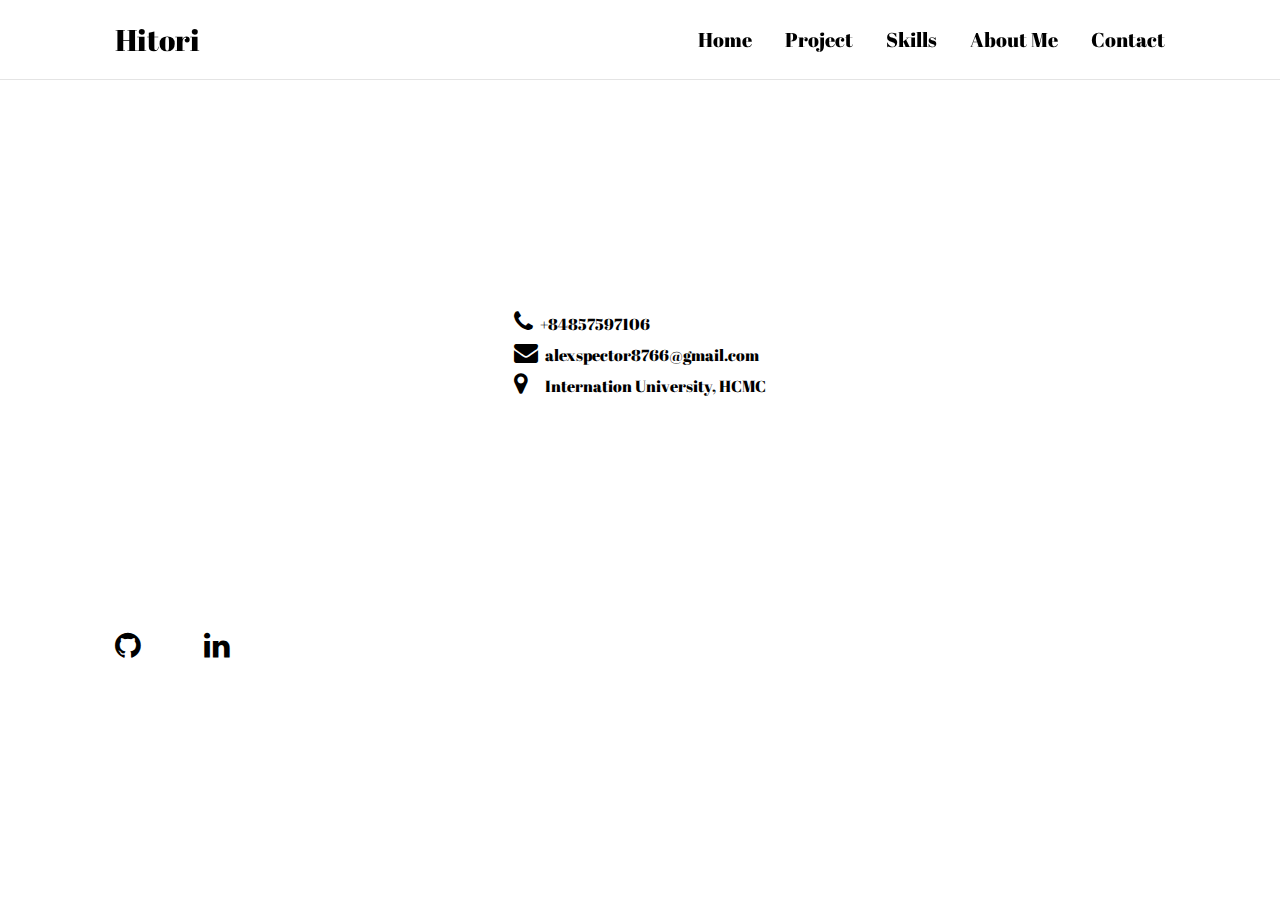
<file: html/contact.html>
<!DOCTYPE html>
<html lang="en">
<head>
    <meta charset="UTF-8">
    <meta name="viewport" content="width=device-width, initial-scale=1.0">
    <link href="https://fonts.googleapis.com/css2?family=Abril+Fatface&display=swap" rel="stylesheet">
    <link rel="stylesheet" href="https://cdnjs.cloudflare.com/ajax/libs/font-awesome/4.7.0/css/font-awesome.min.css">
    <link rel="stylesheet" href="https://fonts.googleapis.com/css2?family=Material+Symbols+Outlined:opsz,wght,FILL,GRAD@24,400,0,0&icon_names=mail" />
    <link rel="stylesheet" href="../style/header.css">
    <link rel="stylesheet" href="../style/contact.css">
    <title>Contact</title>
</head>
<body>
    <nav class="header">
        <a href="../index.html" class="leftHeader">
            Hitori
        </a>
        <div class="rightHeader">
            <a href="../index.html">Home</a>
            <a href="projectPage.html">Project</a>
            <a href="skillPage.html">Skills</a>
            <a href="aboutMePage.html">About Me</a>
            <a href="contact.html">Contact</a>
        </div>
    </nav>

    <div class="main-content">
        <div>
            <p><i class="fa fa-phone" style="font-size:24px; margin-right: 7px;"></i>+84857597106</p>
            <p><i class="fa fa-envelope" style="font-size:24px; margin-right: 7px;"></i>alexspector8766@gmail.com</p>
            <p><i class="fa fa-map-marker" style="font-size:24px; margin-right: 17px;"></i>Internation University, HCMC</p>
        </div>
    </div>
    
    <footer>
        <a href="https://github.com/Alexspector123" target="_blank"><i class="fa fa-github" style="font-size:30px; margin-left: 100px;"></i></a>
        <a href="https://www.linkedin.com/feed/" target="_blank"><i class="fa fa-linkedin" style="font-size:30px; margin-left: 30px;"></i></a>
    </footer>
</body>
</html>
</file>
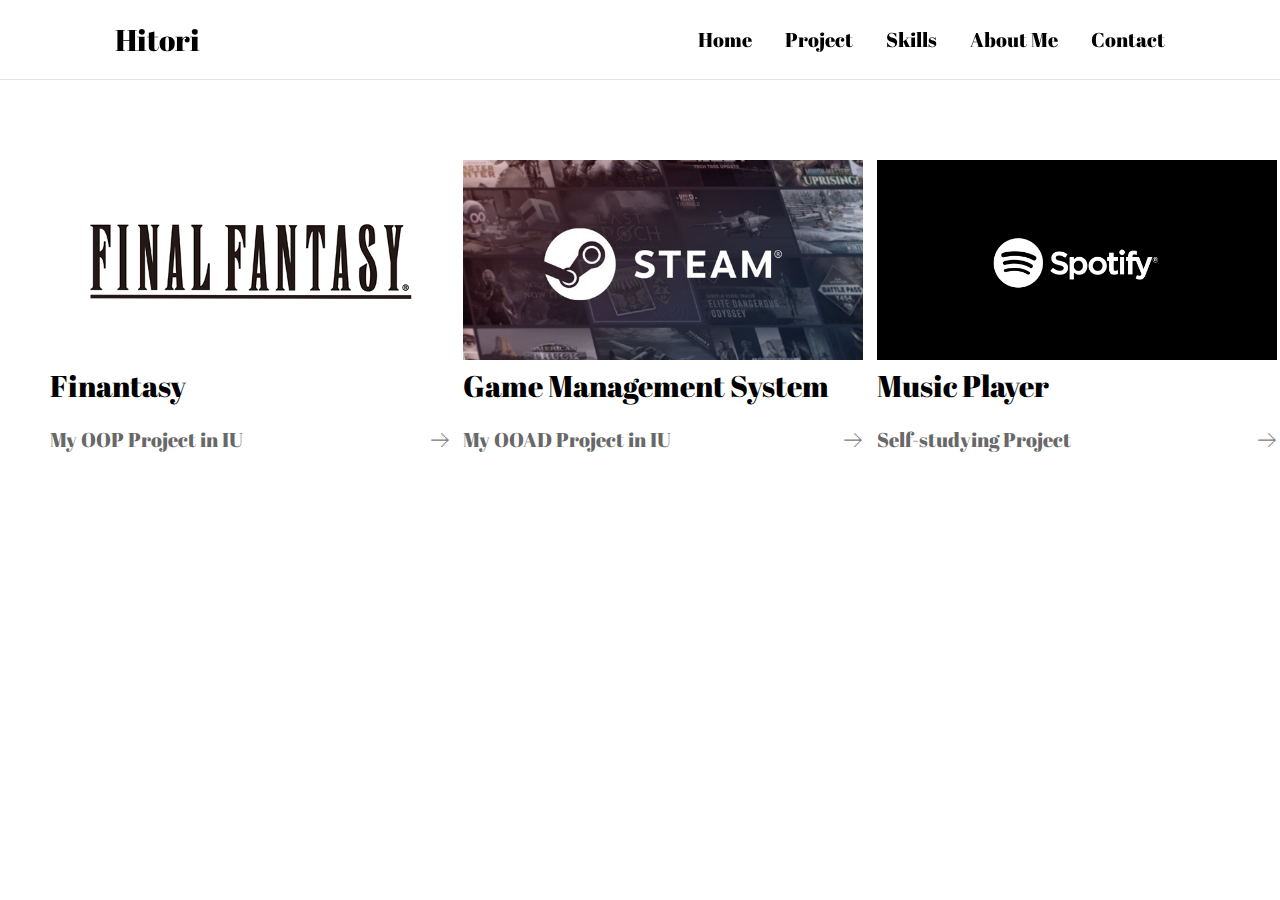
<file: html/projectPage.html>
<!DOCTYPE html>
<html lang="en">
<head>
    <meta charset="UTF-8">
    <meta name="viewport" content="width=device-width, initial-scale=1.0">
    <link href="https://fonts.googleapis.com/css2?family=Abril+Fatface&display=swap" rel="stylesheet">
    <link rel="stylesheet" href="../style/header.css">
    <link rel="stylesheet" href="../style/project.css">
    <title>Project</title>
</head>
<body>
    <nav class="header">
        <a href="../index.html" class="leftHeader">
            Hitori
        </a>
        <div class="rightHeader">
            <a href="../index.html">Home</a>
            <a href="projectPage.html">Project</a>
            <a href="skillPage.html">Skills</a>
            <a href="aboutMePage.html">About Me</a>
            <a href="contact.html">Contact</a>
        </div>
    </nav>

    <div class="container">
        <div class="card">
            <div>
                <img class="project-preview" src="../proj1.jpg">
            </div>
            <div class="content">
                    <div class="name">
                        Finantasy
                    </div>
                    <div class="description">
                        My OOP Project in IU
                    </div>
                <a class="link-description" href="https://github.com/Alexspector123/Finantasy" target="_blank">&#129122;</a>
            </div>
        </div>

        <div class="card">
            <div>
                <img class="project-preview" src="../proj2.jpg">
            </div>
            <div class="content">
                    <div class="name">
                        Game Management System
                    </div>
                    <div class="description">
                        My OOAD Project in IU
                    </div>
                <a class="link-description" href="https://github.com/Alexspector123/Game-Management-System" target="_blank">&#129122;</a>
            </div>
        </div>

        <div class="card">
            <div>
                <img class="project-preview" src="../proj3.png">
            </div>
            <div class="content">
                    <div class="name">
                        Music Player
                    </div>
                    <div class="description">
                        Self-studying Project
                    </div>
                <a class="link-description" href="">&#129122;</a>
            </div>
        </div>
    </div>
    <footer>
        <a href="https://github.com/Alexspector123" target="_blank"><i class="fa fa-github" style="font-size:30px; margin-left: 100px;"></i></a>
        <a href="https://www.linkedin.com/feed/" target="_blank"><i class="fa fa-linkedin" style="font-size:30px; margin-left: 30px;"></i></a>
    </footer>
</body>
</html>
</file>
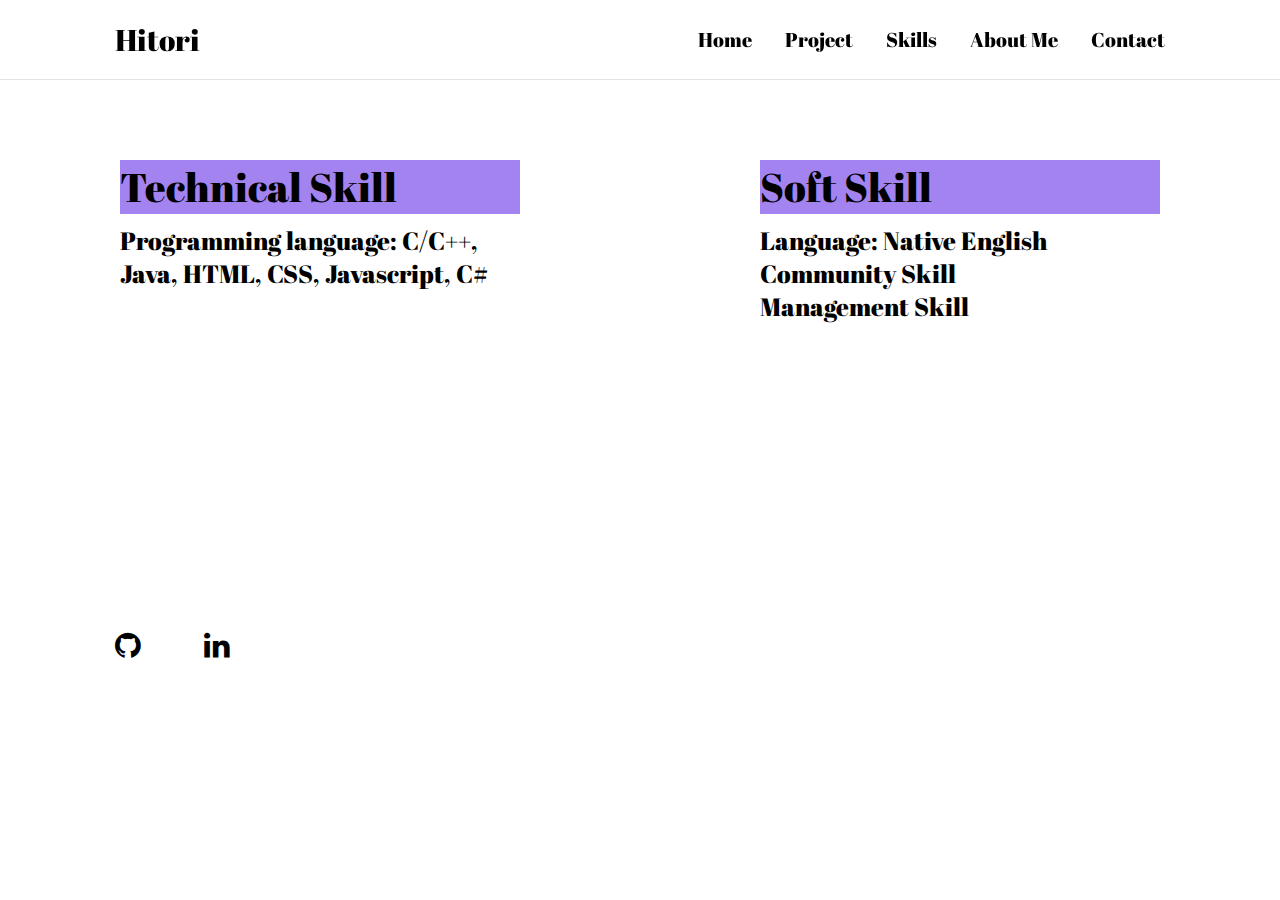
<file: html/skillPage.html>
<!DOCTYPE html>
<html lang="en">
<head>
    <meta charset="UTF-8">
    <meta name="viewport" content="width=device-width, initial-scale=1.0">
    <link href="https://fonts.googleapis.com/css2?family=Abril+Fatface&display=swap" rel="stylesheet">
    <link rel="stylesheet" href="https://cdnjs.cloudflare.com/ajax/libs/font-awesome/4.7.0/css/font-awesome.min.css">
    <link rel="stylesheet" href="../style/header.css">
    <link rel="stylesheet" href="../style/skill.css">
    <title>Skill</title>
</head>
<body>
    <nav class="header">
        <a href="../index.html" class="leftHeader">
            Hitori
        </a>
        <div class="rightHeader">
            <a href="../index.html">Home</a>
            <a href="projectPage.html">Project</a>
            <a href="skillPage.html">Skills</a>
            <a href="aboutMePage.html">About Me</a>
            <a href="contact.html">Contact</a>
        </div>
    </nav>

    <div class="main-content">
        <div class="content">
            <div class="skill-name">Technical Skill</div>
            <div class="skill-description">
                <p>Programming language: C/C++, Java, HTML, CSS, Javascript, C#</p>
            </div>
        </div>
        <div class="content">
            <div class="skill-name">Soft Skill</div>
            <div class="skill-description">
                <p>Language: Native English</p>
                <p>Community Skill</p>
                <p>Management Skill</p>
            </div>
        </div>
    </div>
    
    <footer>
        <a href="https://github.com/Alexspector123" target="_blank"><i class="fa fa-github" style="font-size:30px; margin-left: 100px;"></i></a>
        <a href="https://www.linkedin.com/feed/" target="_blank"><i class="fa fa-linkedin" style="font-size:30px; margin-left: 30px;"></i></a>
    </footer>
</body>
</html>
</file>
<file: style/header.css>
.header {
    display: flex;
    width: 100%;
    height: 80px;
    justify-content: space-between;
    align-items: center;

    position: fixed;
    top: 0;
    left: 0;
    right: 0;

    border-bottom-width: 1px;
    border-bottom-style: solid;
    border-bottom-color: rgb(228,228,228);
}

.leftHeader {
    padding-left: 100px;
    font-size: 30px;
}

.rightHeader {
    padding-right: 100px;
    flex-shrink: 0;
}

a {
    font-size: 20px;
    margin-left: 15px;
    margin-right: 15px;
    text-decoration: none;
    color: black;
    transition: color 0.4s;
}

.rightHeader a:hover {
    color: rgb(100,41,239);
}
</file>
<file: style/contact.css>
* {
    margin: 0;
    padding: 0;
    box-sizing: border-box;
    font-family: "Abril Fatface";
}

body {
    padding-top: 80px;
}

.main-content {
    display: flex;
    justify-content: center;
    align-items: center;
    height: 550px;
}

p {
    margin-bottom: 5px;
}
</file>
<file: style/project.css>
* {
    margin: 0;
    padding: 0;
    box-sizing: border-box;
    font-family: "Abril Fatface";
}

body {
    padding-top: 80px;
}

.container {
    display: grid;
    grid-auto-flow: column;
    align-items: center;
    height: auto;
    gap: 10px;
    padding-left: 50px;
    padding-bottom: 10px;
    margin-top: 80px;

    overflow-x: auto;
    scroll-behavior: smooth;
    white-space: nowrap;
}

.container::-webkit-scrollbar {
    height: 6px;
    transition: height 1s;
}

.container::-webkit-scrollbar-track {
    background: #f0f0f0;
    border-radius: 10px;
    margin: 0 100px;
}

.container::-webkit-scrollbar-thumb {
    border-radius: 10px;
}

.container:hover::-webkit-scrollbar-thumb {
    background: gray;
}

.card {
    display: flex;
    flex-direction: column;
    width: 400px;
}

.content {
    position: relative;
}

.project-preview {
    width: 100%;
    height: 200px;
    object-fit: cover;
}

.name {
    font-size: 30px;
}

.description {
    padding-top: 20px;
    font-size: 20px;
    color: rgb(105, 104, 104);
}

.link-description{
    margin: 0;
    position: absolute;
    bottom: 0;
    right: 0;
    font-size: 20px;
    color: gray;
}
</file>
<file: style/skill.css>
* {
    margin: 0;
    padding: 0;
    box-sizing: border-box;
    font-family: "Abril Fatface";
}

body {
    padding-top: 80px;
}

.main-content {
    display: flex;
    justify-content: space-around;
    padding-top: 80px;
    height: 550px;
}

.content {
    width: 400px;
}

.skill-name {
    background-color: rgb(163, 131, 239);
    font-size: 40px;
    margin-bottom: 10px;
}

.skill-description {
    font-size: 25px;
    font-family: Arial;
}
</file>
